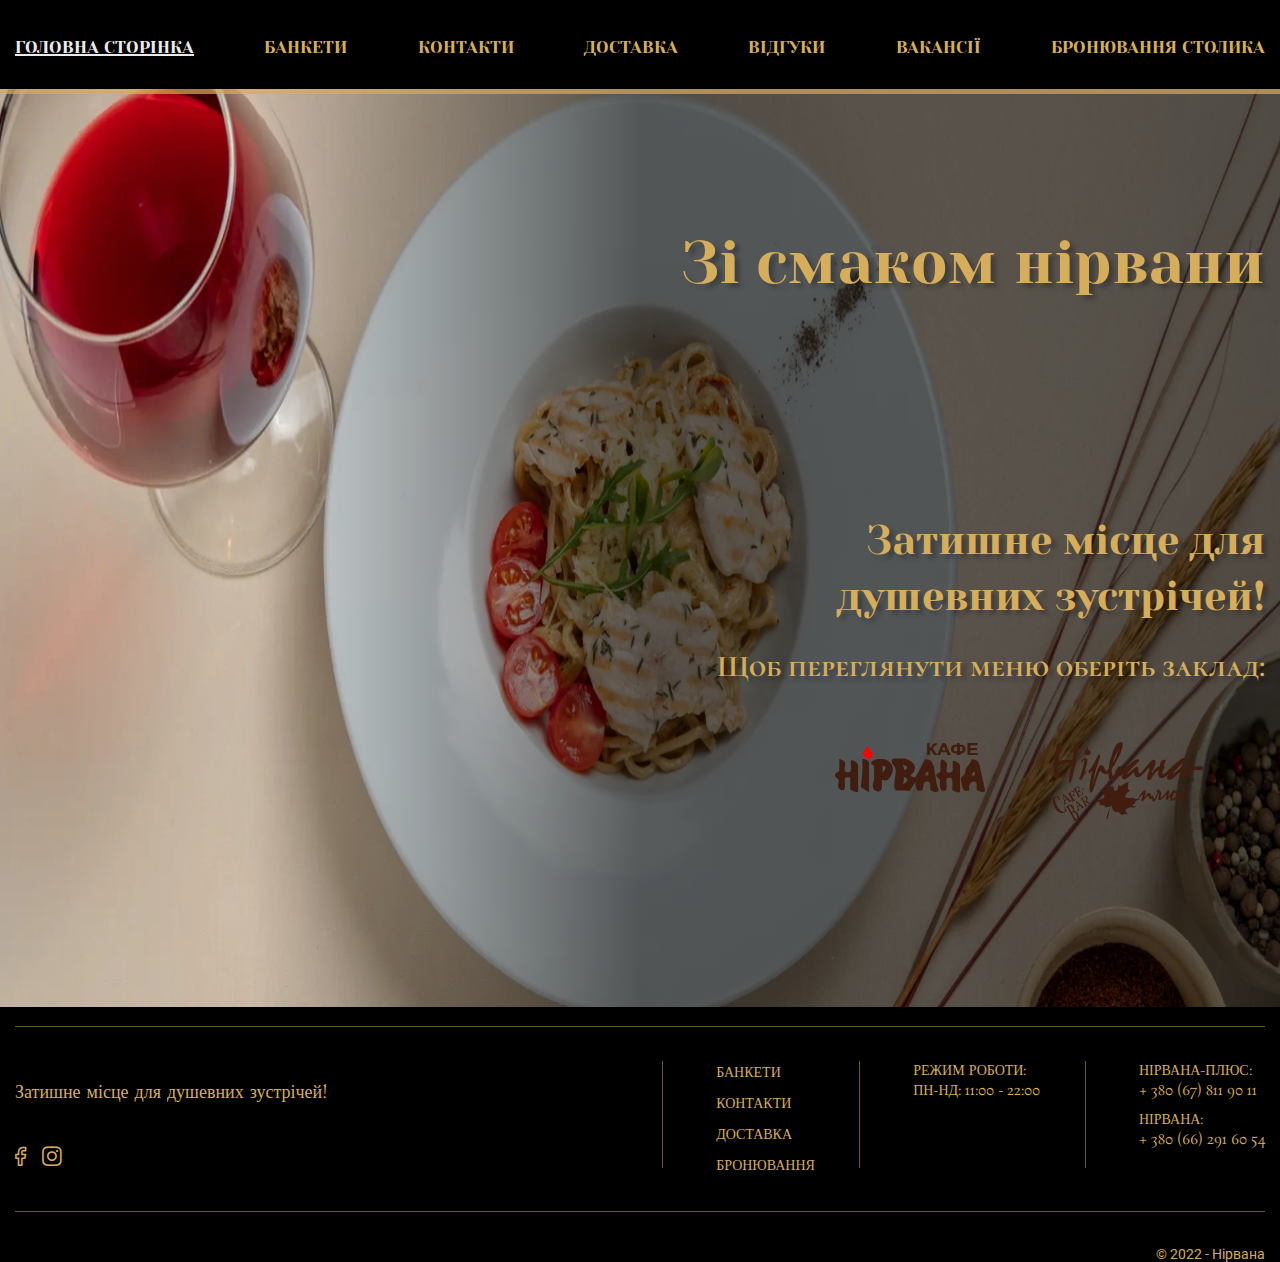
<file: index.html>
<!DOCTYPE html>
<html lang="ru">

<head>
	<title>Главная</title>
	<meta charset="UTF-8">
	<meta name="format-detection" content="telephone=no">
	<!-- <style>body{opacity: 0;}</style> -->
	<link rel="stylesheet" href="css/style.min.css?_v=20220314185610">
	
	<!-- <meta name="robots" content="noindex, nofollow"> -->
	<meta name="viewport" content="width=device-width, initial-scale=1.0">
</head>

<body>
	<div class="wrapper">
		<header class="header">
			<div class="header__container">
				<nav class="header__navv">
					<ul class="header__list">
						<li class="header__item header__active_nav"><a href="home.html" class="header__link">ГОЛОВНА СТОРІНКА</a></li>
						<li class="header__item"><a href="banket.html" class="header__link">БАНКЕТИ</a></li>
						<li class="header__item"><a href="contacts.html" class="header__link">КОНТАКТИ</a></li>
						<li class="header__item"><a href="delivery.html" class="header__link">ДОСТАВКА</a></li>
						<li class="header__item"><a href="#" class="header__link">ВІДГУКИ</a></li>
						<li class="header__item"><a href="vacancy.html" class="header__link">ВАКАНСІЇ</a></li>
						<li class="header__item"><a href="#" class="header__link">БРОНЮВАННЯ СТОЛИКА</a></li>
					</ul>
				</nav>
			</div>
		</header>
		<main class="page">
			<div class="page__main-block main-block">
				<div class="main-block__container">
					<div class="main-block__title">Зі смаком нірвани</div>
					<div class="main-block__subtitle">Затишне місце для душевних зустрічей!</div>
					<div class="main-block__text">Щоб переглянути меню оберіть заклад:</div>
					<div class="main-block__row">
						<a class="main-block__logo" href="#">
							<img src="img/logo/logoNirvana.svg" alt="">
						</a>
						<a class="main-block__logo" href="#">
							<img src="img/logo/logoNirvanaPlus.svg" alt="">
						</a>
					</div>
				</div>
			</div>
		</main>
		<footer class="footer">
			<div class="footer__container">
				<div class="footer__top">
					<div class="footer__info">
						<div class="footer__text">Затишне місце для душевних зустрічей!</div>
						<div class="footer__social">
							<a target="_blank" href="https://www.facebook.com/513860345449810/posts/2136408816528280/?d=n" class="footer__net _icon-fbook"></a>
							<a target="_blank" href="https://instagram.com/nirvanaplus?utm_medium=copy_link" class="footer__net _icon-inst"></a>

						</div>
					</div>
					<div class="footer__links">
						<div class="footer__nav">
							<ul class="footer__list">
								<li class="footer__item"><a href="#" class="footer__link">БАНКЕТИ</a></li>
								<li class="footer__item"><a href="#" class="footer__link">КОНТАКТИ</a></li>
								<li class="footer__item"><a href="#" class="footer__link">ДОСТАВКА</a></li>
								<li class="footer__item"><a href="#" class="footer__link">БРОНЮВАННЯ</a></li>
							</ul>
						</div>
						<div class="footer__time">
							<div class="footer__title">РЕЖИМ РОБОТИ:<br>ПН-НД: 11:00 - 22:00</div>

						</div>
						<div class="footer__contact">
							<div class="footer__phone">
								<p>НІРВАНА-ПЛЮС:</p>
								<a href="tel:380678119011" class="footer__number">+ 380 (67) 811 90 11</a>
							</div>
							<div class="footer__phone">
								<p>НІРВАНА:</p>
								<a href="tel:380662916054" class="footer__number">+ 380 (66) 291 60 54</a>
							</div>
						</div>

					</div>
				</div>
				<div class="footer__bottom">
					<div class="footer__nirvana">© 2022 - Нірвана</div>
				</div>
			</div>
		</footer>
	</div>


	<script src="js/app.min.js?_v=20220314185610"></script>
</body>

</html>
</file>
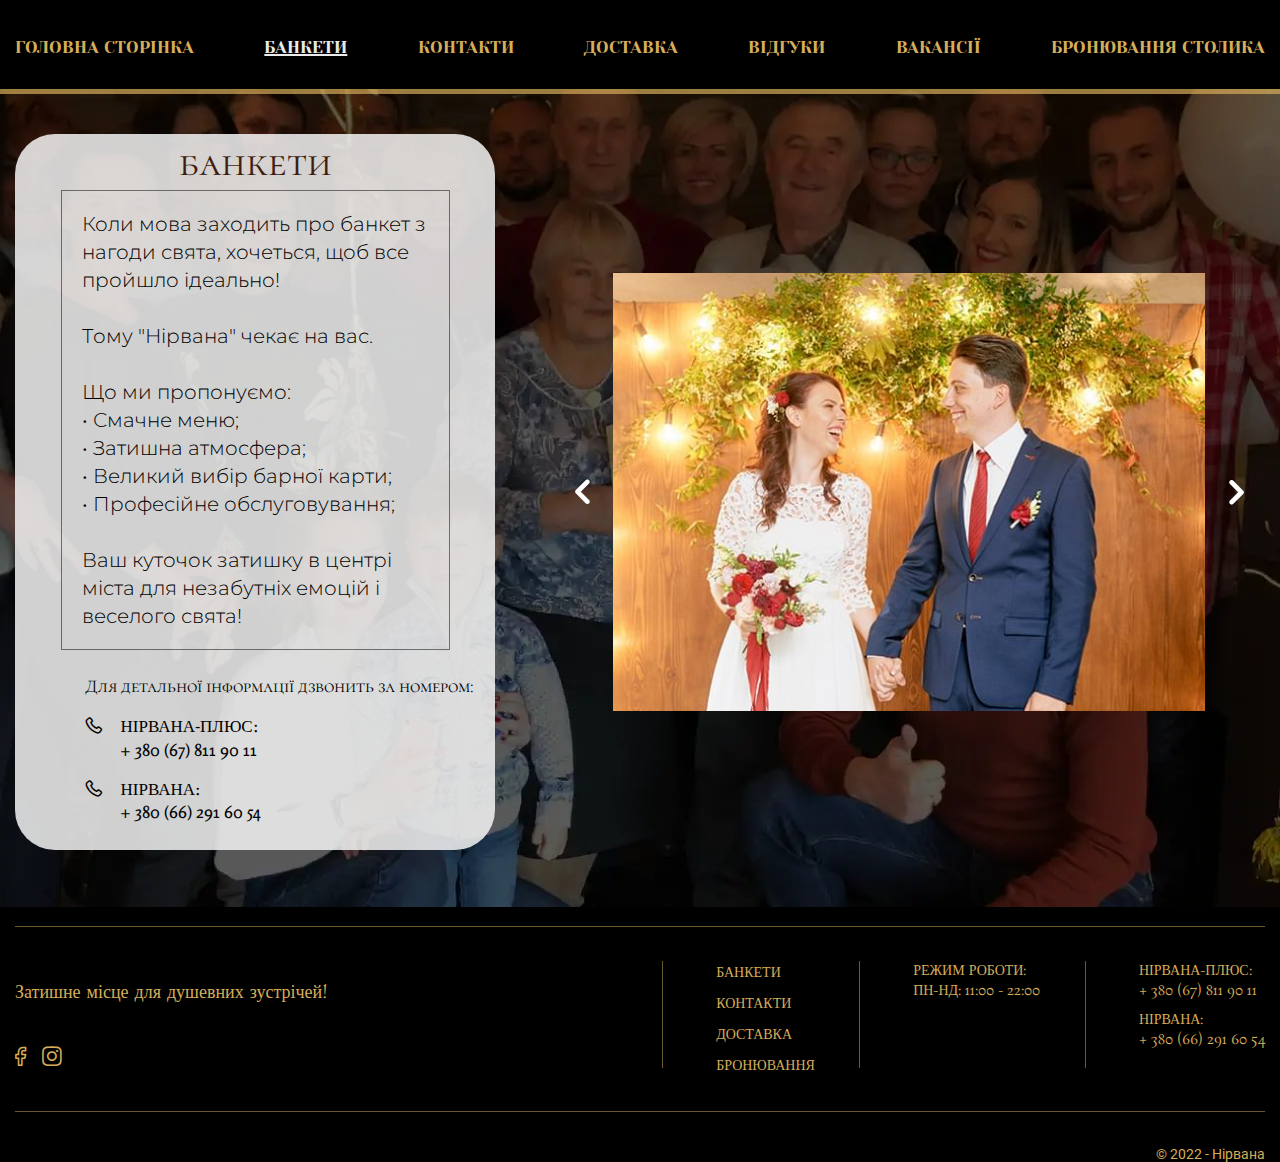
<file: banket.html>
<!DOCTYPE html>
<html lang="ru">

<head>
	<title>Банкет</title>
	<meta charset="UTF-8">
	<meta name="format-detection" content="telephone=no">
	<!-- <style>body{opacity: 0;}</style> -->
	<link rel="stylesheet" href="css/style.min.css?_v=20220314185610">
	<link rel="shortcut icon" href="favicon.ico">
	<!-- <meta name="robots" content="noindex, nofollow"> -->
	<meta name="viewport" content="width=device-width, initial-scale=1.0">
</head>

<body>
	<div class="wrapper">
		<header class="header">
			<div class="header__container">
				<nav class="header__navv">
					<ul class="header__list">
						<li class="header__item"><a href="home.html" class="header__link">ГОЛОВНА СТОРІНКА</a></li>
						<li class="header__item header__active_nav"><a href="banket.html" class="header__link">БАНКЕТИ</a></li>
						<li class="header__item"><a href="contacts.html" class="header__link">КОНТАКТИ</a></li>
						<li class="header__item"><a href="delivery.html" class="header__link">ДОСТАВКА</a></li>
						<li class="header__item"><a href="#" class="header__link">ВІДГУКИ</a></li>
						<li class="header__item"><a href="vacancy.html" class="header__link">ВАКАНСІЇ</a></li>
						<li class="header__item"><a href="#" class="header__link">БРОНЮВАННЯ СТОЛИКА</a></li>
					</ul>
				</nav>
			</div>
		</header>
		<main class="page">
			<div class="page__banket-block banket-block">
				<div class="banket-block__container">
					<div class="banket-block__bankets">
						<h1 class="banket-block__title">банкети</h1>
						<div class="banket-block__text">Коли мова заходить про банкет з нагоди свята, хочеться, щоб все пройшло ідеально!
							<br>
							<br>Тому "Нірвана" чекає на вас.
							<br>
							<br>Що ми пропонуємо:
							<br>• Смачне меню;
							<br>• Затишна атмосфера;
							<br>• Великий вибір барної карти;
							<br>• Професійне обслуговування;
							<br>
							<br>Ваш куточок затишку в центрі міста для незабутніх емоцій і веселого свята!
						</div>
						<div class="banket-block__bottom">
							<div class="banket-block__subtitle">Для детальної інформації дзвонить за номером:</div>
							<div class="banket-block__phone">
								<p class="banket-block__name _icon-phone">НІРВАНА-ПЛЮС:</p>
								<a href="tel:380678119011" class="banket-block__number">+ 380 (67) 811 90 11</a>
							</div>
							<div class="banket-block__phone">
								<p class="banket-block__name _icon-phone">НІРВАНА:</p>
								<a href="tel:380662916054" class="banket-block__number">+ 380 (66) 291 60 54</a>
							</div>
						</div>
					</div>
					<!-- Оболочка слайдера -->

					<div class="banket-block__slider swiper">
						<!-- Двигающееся часть слайдера -->
						<div class="banket-block__wrapper swiper-wrapper">
							<!-- Слайд -->
							<div class="banket-block__slide swiper-slide">
								<div class="banket-block__image _ibg">
									<picture><source srcset="img/slider/02.webp" type="image/webp"><img src="img/slider/02.jpg" alt="Image"></picture>
								</div>
							</div>
							<div class="banket-block__slide swiper-slide">
								<div class="banket-block__image _ibg">
									<picture><source srcset="img/slider/01.webp" type="image/webp"><img src="img/slider/01.jpg" alt="Image"></picture>
								</div>
							</div>
							<div class="banket-block__slide swiper-slide">
								<div class="banket-block__image _ibg">
									<picture><source srcset="img/slider/03.webp" type="image/webp"><img src="img/slider/03.jpg" alt="Image"></picture>
								</div>
							</div>
							<div class="banket-block__slide swiper-slide">
								<div class="banket-block__image _ibg">
									<picture><source srcset="img/slider/04.webp" type="image/webp"><img src="img/slider/04.jpg" alt="Image"></picture>
								</div>
							</div>
							<div class="banket-block__slide swiper-slide">
								<div class="banket-block__image _ibg">
									<picture><source srcset="img/slider/05.webp" type="image/webp"><img src="img/slider/05.jpg" alt="Image"></picture>
								</div>
							</div>
							<div class="banket-block__slide swiper-slide">
								<div class="banket-block__image _ibg">
									<picture><source srcset="img/slider/06.webp" type="image/webp"><img src="img/slider/06.jpg" alt="Image"></picture>
								</div>
							</div>
							<div class="banket-block__slide swiper-slide">
								<div class="banket-block__image _ibg">
									<picture><source srcset="img/slider/07.webp" type="image/webp"><img src="img/slider/07.jpg" alt="Image"></picture>
								</div>
							</div>
							<div class="banket-block__slide swiper-slide">
								<div class="banket-block__image _ibg">
									<picture><source srcset="img/slider/08.webp" type="image/webp"><img src="img/slider/08.jpg" alt="Image"></picture>
								</div>
							</div>
						</div>
						<!-- Если нужна навигация (влево/вправо) -->

						<button type="button" class="banket-block__button-prev _icon-arrov"></button>
						<button type="button" class="banket-block__button-next _icon-arrov"></button>

					</div>
					<!-- <button type="button" class="banket-block__button-prev _icon-arrov"></button>
                        <button type="button" class="banket-block__button-next _icon-arrov"></button>  -->
				</div>



			</div>
		</main>
		<footer class="footer">
			<div class="footer__container">
				<div class="footer__top">
					<div class="footer__info">
						<div class="footer__text">Затишне місце для душевних зустрічей!</div>
						<div class="footer__social">
							<a target="_blank" href="https://www.facebook.com/513860345449810/posts/2136408816528280/?d=n" class="footer__net _icon-fbook"></a>
							<a target="_blank" href="https://instagram.com/nirvanaplus?utm_medium=copy_link" class="footer__net _icon-inst"></a>

						</div>
					</div>
					<div class="footer__links">
						<div class="footer__nav">
							<ul class="footer__list">
								<li class="footer__item"><a href="#" class="footer__link">БАНКЕТИ</a></li>
								<li class="footer__item"><a href="#" class="footer__link">КОНТАКТИ</a></li>
								<li class="footer__item"><a href="#" class="footer__link">ДОСТАВКА</a></li>
								<li class="footer__item"><a href="#" class="footer__link">БРОНЮВАННЯ</a></li>
							</ul>
						</div>
						<div class="footer__time">
							<div class="footer__title">РЕЖИМ РОБОТИ:<br>ПН-НД: 11:00 - 22:00</div>

						</div>
						<div class="footer__contact">
							<div class="footer__phone">
								<p>НІРВАНА-ПЛЮС:</p>
								<a href="tel:380678119011" class="footer__number">+ 380 (67) 811 90 11</a>
							</div>
							<div class="footer__phone">
								<p>НІРВАНА:</p>
								<a href="tel:380662916054" class="footer__number">+ 380 (66) 291 60 54</a>
							</div>
						</div>

					</div>
				</div>
				<div class="footer__bottom">
					<div class="footer__nirvana">© 2022 - Нірвана</div>
				</div>
			</div>
		</footer>
	</div>
	<!-- 
<div id="popup" aria-hidden="true" class="popup">
	<div class="popup__wrapper">
		<div class="popup__content">
			<button data-close type="button" class="popup__close">Закрыть</button>
			<div class="popup__text">
			</div>
		</div>
	</div>
</div>
 -->

	<script src="js/app.min.js?_v=20220314185610"></script>
</body>

</html>
</file>
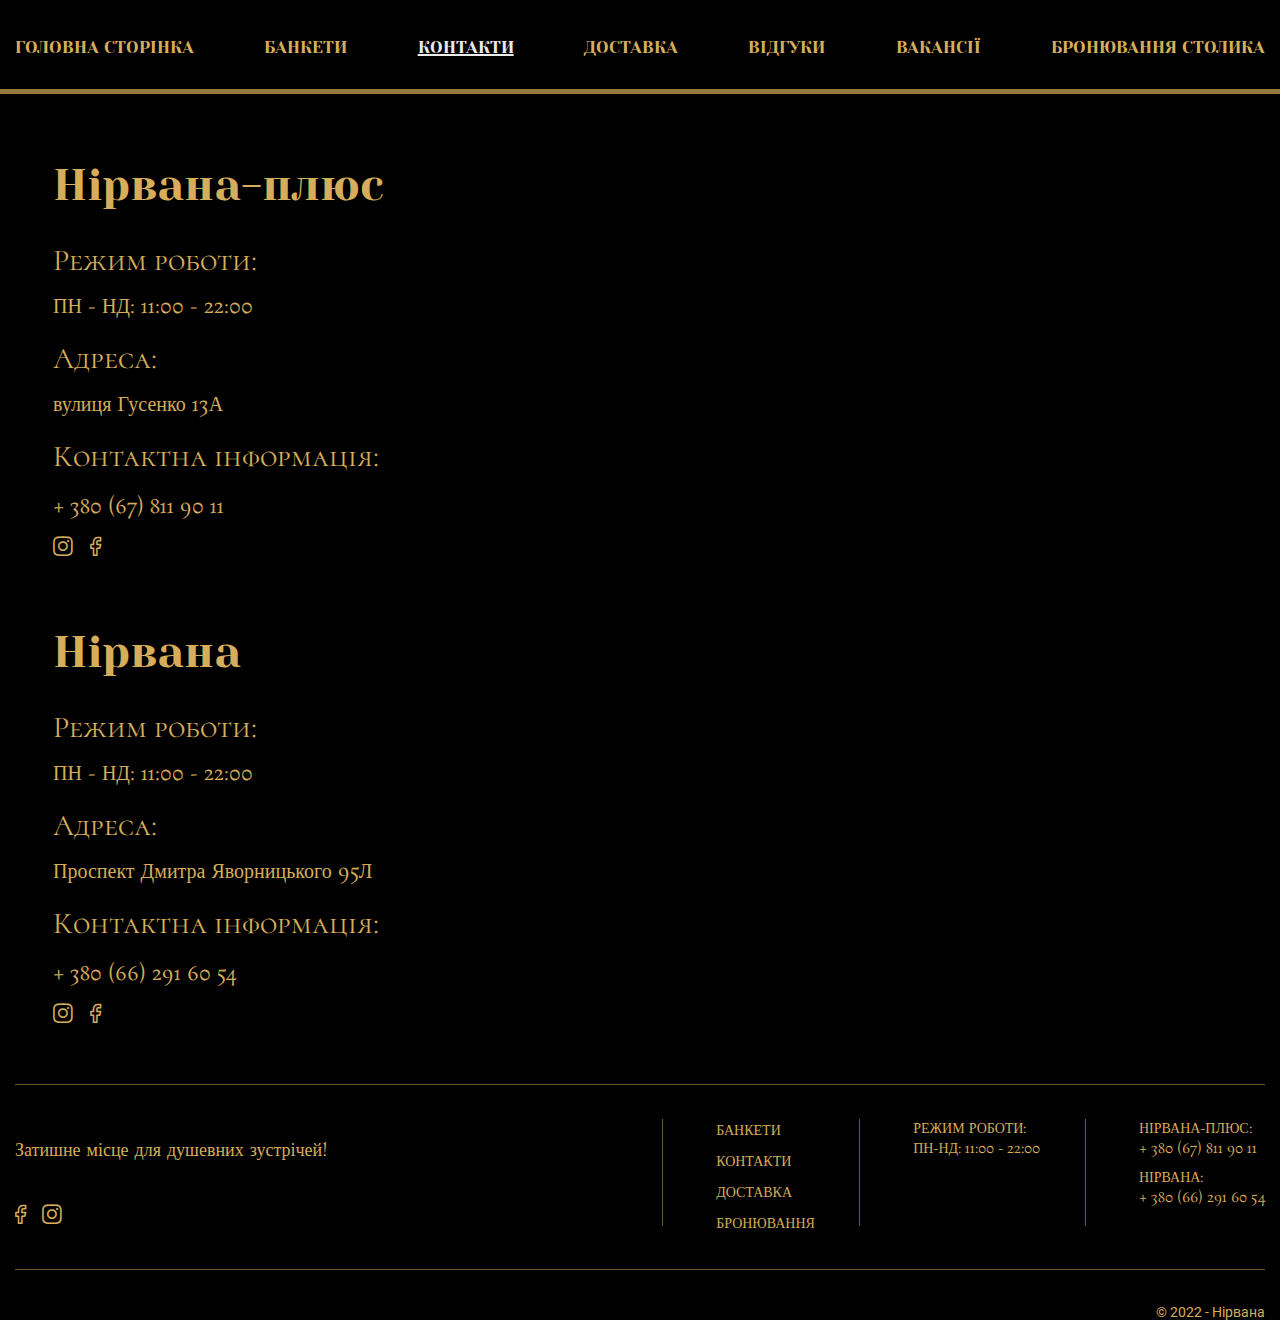
<file: contacts.html>
<!DOCTYPE html>
<html lang="ru">

<head>
	<title>Контакты</title>
	<meta charset="UTF-8">
	<meta name="format-detection" content="telephone=no">
	<!-- <style>body{opacity: 0;}</style> -->
	<link rel="stylesheet" href="css/style.min.css?_v=20220314185610">
	<link rel="shortcut icon" href="favicon.ico">
	<!-- <meta name="robots" content="noindex, nofollow"> -->
	<meta name="viewport" content="width=device-width, initial-scale=1.0">
</head>

<body>
	<div class="wrapper">
		<header class="header">
			<div class="header__container">
				<nav class="header__navv">
					<ul class="header__list">
						<li class="header__item"><a href="home.html" class="header__link">ГОЛОВНА СТОРІНКА</a></li>
						<li class="header__item"><a href="banket.html" class="header__link">БАНКЕТИ</a></li>
						<li class="header__item header__active_nav"><a href="contacts.html" class="header__link">КОНТАКТИ</a></li>
						<li class="header__item"><a href="delivery.html" class="header__link">ДОСТАВКА</a></li>
						<li class="header__item"><a href="#" class="header__link">ВІДГУКИ</a></li>
						<li class="header__item"><a href="vacancy.html" class="header__link">ВАКАНСІЇ</a></li>
						<li class="header__item"><a href="#" class="header__link">БРОНЮВАННЯ СТОЛИКА</a></li>
					</ul>
				</nav>
			</div>
		</header>
		<main class="page">
			<div class="page__contacts-block contacts-block">
				<div class="contacts-block__container">
					<div class="contacts-block__nirvana-pluss">
						<div class="contacts-block__left">
							<div class="contacts-block__title">Нірвана-плюс</div>
							<div class="contacts-block__time">
								<div class="contacts-block__time-title">Режим роботи:</div>
								<div class="contacts-block__time-data">ПН - НД: 11:00 - 22:00</div>
							</div>
							<div class="contacts-block__address">
								<div class="contacts-block__address-title">Адреса:</div>
								<div class="contacts-block__address-street">вулиця Гусенко 13А</div>
							</div>
							<div class="contacts-block__info">
								<div class="contacts-block__info-title">Контактна інформація:</div>
								<div class="contacts-block__info-phone">
									<a href="tel:380678119011" class="contacts-block__info-number">+ 380 (67) 811 90 11</a>
								</div>
								<div class="contacts-block__info-social">
									<a target="_blank" href="https://instagram.com/nirvanaplus?utm_medium=copy_link" class="contacts-block__info-net _icon-inst"></a>
									<a target="_blank" href="https://www.facebook.com/513860345449810/posts/2136408816528280/?d=n" class="contacts-block__info-net _icon-fbook"></a>
								</div>
							</div>
						</div>
						<div class="contacts-block__right">
							<iframe class="contacts-block__map" src="https://www.google.com/maps/embed?pb=!1m18!1m12!1m3!1d1323.144434679576!2d35.05315706123524!3d48.450986788520034!2m3!1f0!2f0!3f0!3m2!1i1024!2i768!4f13.1!3m3!1m2!1s0x40dbe329accd8903%3A0xd21583062925cde3!2z0J3QuNGA0LLQsNC90LAt0L_Qu9GO0YE!5e0!3m2!1sru!2sua!4v1645463338601!5m2!1sru!2sua" width="528" height="350" style="border:0;" allowfullscreen="" loading="lazy"></iframe>
						</div>
					</div>


					<div class="contacts-block__nirvana">
						<div class="contacts-block__left">
							<div class="contacts-block__title">Нірвана</div>
							<div class="contacts-block__time">
								<div class="contacts-block__time-title">Режим роботи:</div>
								<div class="contacts-block__time-data">ПН - НД: 11:00 - 22:00</div>
							</div>
							<div class="contacts-block__address">
								<div class="contacts-block__address-title">Адреса:</div>
								<div class="contacts-block__address-street">Проспект Дмитра Яворницького 95Л</div>
							</div>
							<div class="contacts-block__info">
								<div class="contacts-block__info-title">Контактна інформація:</div>
								<div class="contacts-block__info-phone">
									<a href="tel:380662916054" class="contacts-block__info-number">+ 380 (66) 291 60 54</a>
								</div>
								<div class="contacts-block__info-social">
									<a target="_blank" href="https://instagram.com/nirvanaplus?utm_medium=copy_link" class="contacts-block__info-net _icon-inst"></a>
									<a target="_blank" href="https://www.facebook.com/513860345449810/posts/2136408816528280/?d=n" class="contacts-block__info-net _icon-fbook"></a>
								</div>
							</div>
						</div>
						<div class="contacts-block__right">
							<iframe class="contacts-block__map" src="https://www.google.com/maps/embed?pb=!1m18!1m12!1m3!1d467.6095604793426!2d35.0284129409769!3d48.471893948770344!2m3!1f0!2f0!3f0!3m2!1i1024!2i768!4f13.1!3m3!1m2!1s0x40dbe2f9de0dd3bb%3A0x62245bd589964c31!2z0J3QuNGA0LLQsNC90LA!5e0!3m2!1sru!2sua!4v1645465536818!5m2!1sru!2sua" width="528" height="350" style="border:0;" allowfullscreen="" loading="lazy"></iframe>
						</div>

					</div>

				</div>
			</div>
		</main>
		<footer class="footer">
			<div class="footer__container">
				<div class="footer__top">
					<div class="footer__info">
						<div class="footer__text">Затишне місце для душевних зустрічей!</div>
						<div class="footer__social">
							<a target="_blank" href="https://www.facebook.com/513860345449810/posts/2136408816528280/?d=n" class="footer__net _icon-fbook"></a>
							<a target="_blank" href="https://instagram.com/nirvanaplus?utm_medium=copy_link" class="footer__net _icon-inst"></a>

						</div>
					</div>
					<div class="footer__links">
						<div class="footer__nav">
							<ul class="footer__list">
								<li class="footer__item"><a href="#" class="footer__link">БАНКЕТИ</a></li>
								<li class="footer__item"><a href="#" class="footer__link">КОНТАКТИ</a></li>
								<li class="footer__item"><a href="#" class="footer__link">ДОСТАВКА</a></li>
								<li class="footer__item"><a href="#" class="footer__link">БРОНЮВАННЯ</a></li>
							</ul>
						</div>
						<div class="footer__time">
							<div class="footer__title">РЕЖИМ РОБОТИ:<br>ПН-НД: 11:00 - 22:00</div>

						</div>
						<div class="footer__contact">
							<div class="footer__phone">
								<p>НІРВАНА-ПЛЮС:</p>
								<a href="tel:380678119011" class="footer__number">+ 380 (67) 811 90 11</a>
							</div>
							<div class="footer__phone">
								<p>НІРВАНА:</p>
								<a href="tel:380662916054" class="footer__number">+ 380 (66) 291 60 54</a>
							</div>
						</div>

					</div>
				</div>
				<div class="footer__bottom">
					<div class="footer__nirvana">© 2022 - Нірвана</div>
				</div>
			</div>
		</footer>
	</div>
	<!-- 
<div id="popup" aria-hidden="true" class="popup">
	<div class="popup__wrapper">
		<div class="popup__content">
			<button data-close type="button" class="popup__close">Закрыть</button>
			<div class="popup__text">
			</div>
		</div>
	</div>
</div>
 -->

	<script src="js/app.min.js?_v=20220314185610"></script>
</body>

</html>
</file>
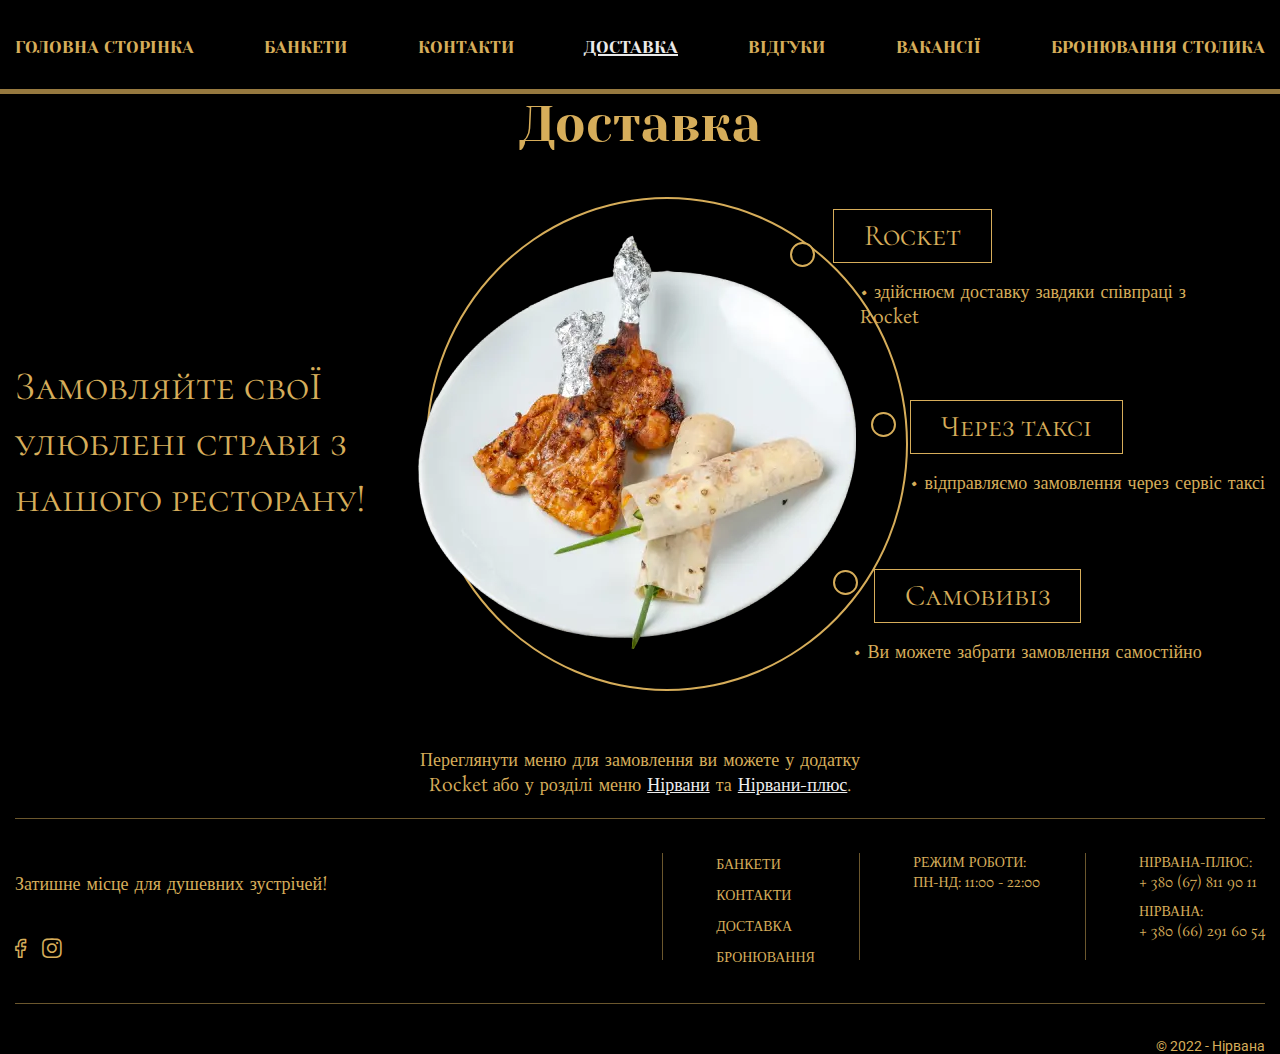
<file: delivery.html>
<!DOCTYPE html>
<html lang="ru">

<head>
	<title>Доставка</title>
	<meta charset="UTF-8">
	<meta name="format-detection" content="telephone=no">
	<!-- <style>body{opacity: 0;}</style> -->
	<link rel="stylesheet" href="css/style.min.css?_v=20220314185610">
	<link rel="shortcut icon" href="favicon.ico">
	<!-- <meta name="robots" content="noindex, nofollow"> -->
	<meta name="viewport" content="width=device-width, initial-scale=1.0">
</head>

<body>
	<div class="wrapper">
		<header class="header">
			<div class="header__container">
				<nav class="header__navv">
					<ul class="header__list">
						<li class="header__item"><a href="home.html" class="header__link">ГОЛОВНА СТОРІНКА</a></li>
						<li class="header__item"><a href="banket.html" class="header__link">БАНКЕТИ</a></li>
						<li class="header__item"><a href="contacts.html" class="header__link">КОНТАКТИ</a></li>
						<li class="header__item header__active_nav"><a href="delivery.html" class="header__link">ДОСТАВКА</a></li>
						<li class="header__item"><a href="#" class="header__link">ВІДГУКИ</a></li>
						<li class="header__item"><a href="vacancy.html" class="header__link">ВАКАНСІЇ</a></li>
						<li class="header__item"><a href="#" class="header__link">БРОНЮВАННЯ СТОЛИКА</a></li>
					</ul>
				</nav>
			</div>
		</header>
		<main class="page">
			<div class="page__delivery-block delivery-block">
				<div class="delivery-block__container">
					<h1 class="delivery-block__title">Доставка</h1>
					<div class="delivery-block__top">
						<div class="delivery-block__left">Замовляйте своЇ улюблені страви з нашого ресторану!</div>
						<div class="delivery-block__right">
							<div class="delivery-block__image">
								<picture><source srcset="img/deliver.webp" type="image/webp"><img src="img/deliver.png" alt="Картинка"></picture>
							</div>
							<div class="delivery-block__circles">
								<div class="delivery-block__circle delivery-block__circle_1"></div>
								<div class="delivery-block__circle delivery-block__circle_2"></div>
								<div class="delivery-block__circle delivery-block__circle_3"></div>
							</div>
							<div class="delivery-block__services">
								<div class="delivery-block__service delivery-block__service_1">
									<div class="delivery-block__service-title">Rocket</div>
									<div class="delivery-block__service-text delivery-block__service-text_1">• здійснюєм доставку завдяки співпраці з Rocket</div>
								</div>
								<div class="delivery-block__service delivery-block__service_2">
									<div class="delivery-block__service-title">Через таксі</div>
									<div class="delivery-block__service-text  delivery-block__service-text_2">• відправляємо замовлення через сервіс таксі</div>
								</div>
								<div class="delivery-block__service delivery-block__service_3">
									<div class="delivery-block__service-title">Самовивіз</div>
									<div class="delivery-block__service-text delivery-block__service-text_3">• Ви можете забрати замовлення самостійно</div>
								</div>

							</div>
						</div>
					</div>
					<div class="delivery-block__bottom">Переглянути меню для замовлення ви можете у додатку <br>Rocket або у розділі меню <a class="delivery-block__bottom_href" href="#">Нірвани</a> та <a class="delivery-block__bottom_href" href="#">Нірвани-плюс</a>.</div>
				</div>

			</div>
		</main>
		<footer class="footer">
			<div class="footer__container">
				<div class="footer__top">
					<div class="footer__info">
						<div class="footer__text">Затишне місце для душевних зустрічей!</div>
						<div class="footer__social">
							<a target="_blank" href="https://www.facebook.com/513860345449810/posts/2136408816528280/?d=n" class="footer__net _icon-fbook"></a>
							<a target="_blank" href="https://instagram.com/nirvanaplus?utm_medium=copy_link" class="footer__net _icon-inst"></a>

						</div>
					</div>
					<div class="footer__links">
						<div class="footer__nav">
							<ul class="footer__list">
								<li class="footer__item"><a href="#" class="footer__link">БАНКЕТИ</a></li>
								<li class="footer__item"><a href="#" class="footer__link">КОНТАКТИ</a></li>
								<li class="footer__item"><a href="#" class="footer__link">ДОСТАВКА</a></li>
								<li class="footer__item"><a href="#" class="footer__link">БРОНЮВАННЯ</a></li>
							</ul>
						</div>
						<div class="footer__time">
							<div class="footer__title">РЕЖИМ РОБОТИ:<br>ПН-НД: 11:00 - 22:00</div>

						</div>
						<div class="footer__contact">
							<div class="footer__phone">
								<p>НІРВАНА-ПЛЮС:</p>
								<a href="tel:380678119011" class="footer__number">+ 380 (67) 811 90 11</a>
							</div>
							<div class="footer__phone">
								<p>НІРВАНА:</p>
								<a href="tel:380662916054" class="footer__number">+ 380 (66) 291 60 54</a>
							</div>
						</div>

					</div>
				</div>
				<div class="footer__bottom">
					<div class="footer__nirvana">© 2022 - Нірвана</div>
				</div>
			</div>
		</footer>
	</div>
	<!-- 
<div id="popup" aria-hidden="true" class="popup">
	<div class="popup__wrapper">
		<div class="popup__content">
			<button data-close type="button" class="popup__close">Закрыть</button>
			<div class="popup__text">
			</div>
		</div>
	</div>
</div>
 -->

	<script src="js/app.min.js?_v=20220314185610"></script>
</body>

</html>
</file>
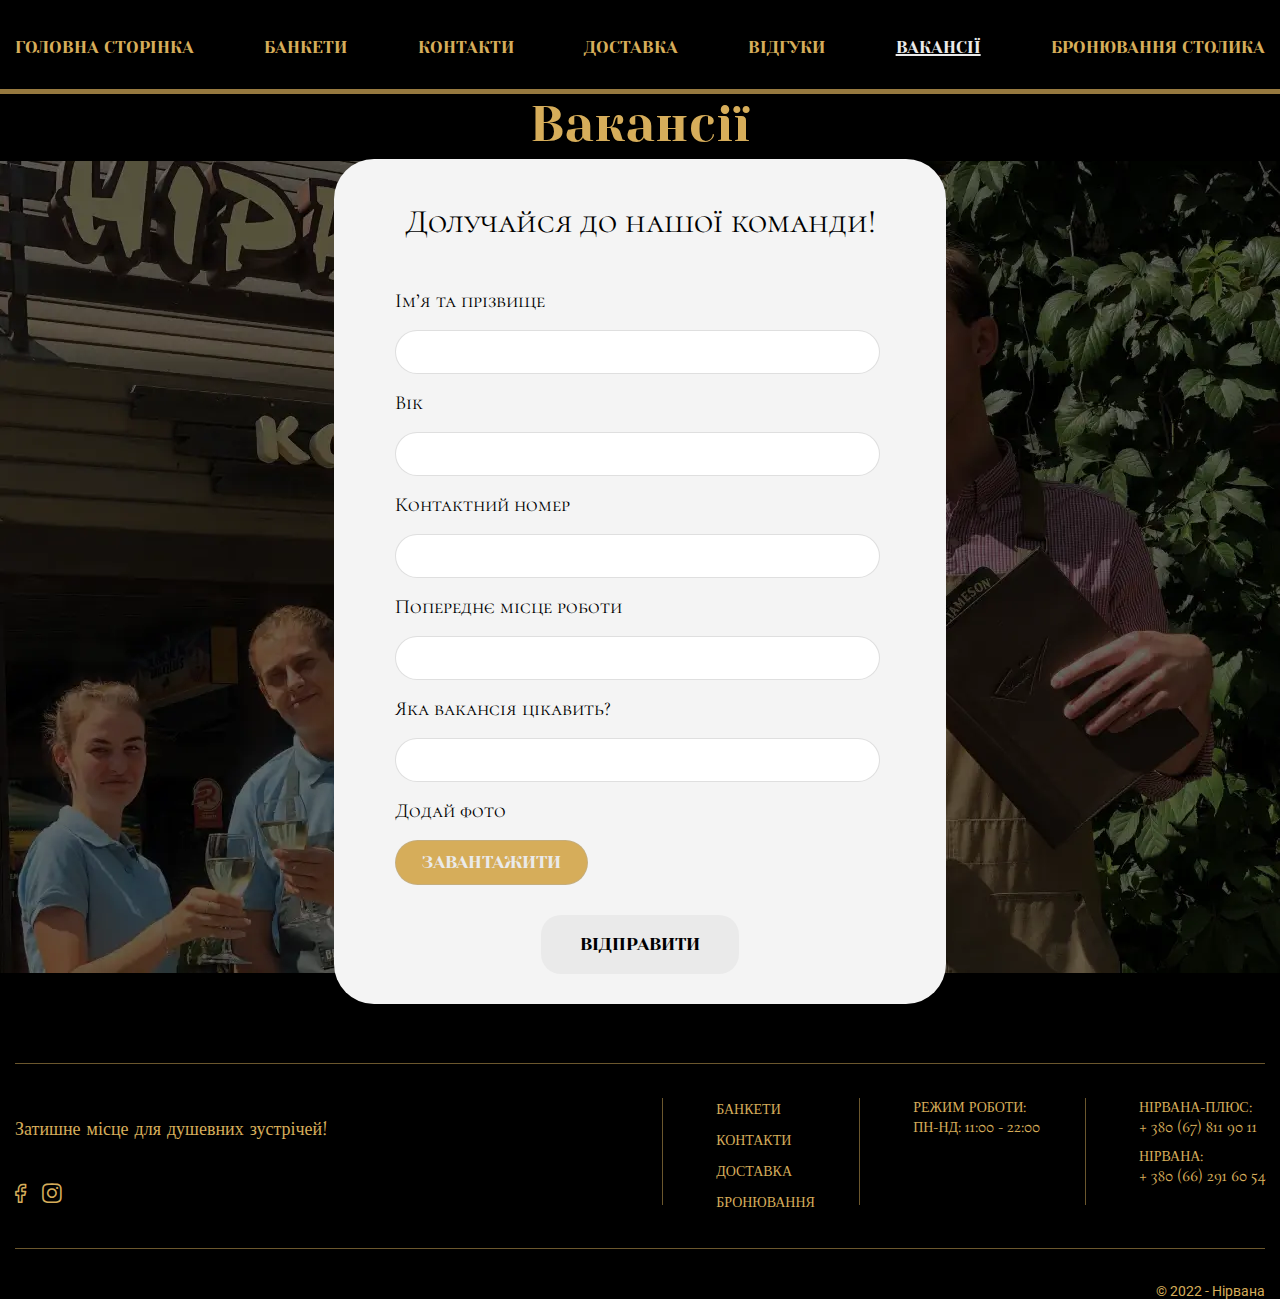
<file: vacancy.html>
<!DOCTYPE html>
<html lang="ru">

<head>
	<title>Вакансії</title>
	<meta charset="UTF-8">
	<meta name="format-detection" content="telephone=no">
	<!-- <style>body{opacity: 0;}</style> -->
	<link rel="stylesheet" href="css/style.min.css?_v=20220314185610">
	<link rel="shortcut icon" href="favicon.ico">
	<!-- <meta name="robots" content="noindex, nofollow"> -->
	<meta name="viewport" content="width=device-width, initial-scale=1.0">
</head>

<body>
	<div class="wrapper">
		<header class="header">
			<div class="header__container">
				<nav class="header__navv">
					<ul class="header__list">
						<li class="header__item"><a href="home.html" class="header__link">ГОЛОВНА СТОРІНКА</a></li>
						<li class="header__item"><a href="banket.html" class="header__link">БАНКЕТИ</a></li>
						<li class="header__item"><a href="contacts.html" class="header__link">КОНТАКТИ</a></li>
						<li class="header__item"><a href="delivery.html" class="header__link">ДОСТАВКА</a></li>
						<li class="header__item"><a href="#" class="header__link">ВІДГУКИ</a></li>
						<li class="header__item header__active_nav"><a href="vacancy.html" class="header__link">ВАКАНСІЇ</a></li>
						<li class="header__item"><a href="#" class="header__link">БРОНЮВАННЯ СТОЛИКА</a></li>
					</ul>
				</nav>
			</div>
		</header>
		<main class="page">
			<div class="page__vacancy-block vacancy-block">
				<div class="vacancy-block__container">
					<h1 class="vacancy-block__title">Вакансії</h1>
					<form action="#" id="form" class="vacancy-block__form form-vacancy">
						<div class="form-vacancy__title">Долучайся до нашої команди!</div>
						<div class="form-vacancy__item">
							<label for="formName" class="form-vacancy__label">Ім’я та прізвище</label>
							<input id="formName" type="text" name="name" class="form-vacancy__input _req">
						</div>
						<div class="form-vacancy__item">
							<label for="formAge" class="form-vacancy__label">Вік</label>
							<input id="formAge" type="text" name="age" class="form-vacancy__input _req">
						</div>
						<div class="form-vacancy__item">
							<label for="formPhone" class="form-vacancy__label">Контактний номер</label>
							<input id="formPhone" name="phone" type="phone" class="form-vacancy__input  _phone _req">
						</div>
						<div class="form-vacancy__item">
							<label for="formWork" class="form-vacancy__label">Попереднє місце роботи</label>
							<input id="formWork" type="text" name="work" class="form-vacancy__input">
						</div>
						<div class="form-vacancy__item">
							<label for="formVacancy" class="form-vacancy__label">Яка вакансія цікавить?</label>
							<input id="formVacancy" type="text" name="vacancy" class="form-vacancy__input _req">
						</div>
						<div class="form-vacancy__item">
							<div class="form-vacancy__label">Додай фото</div>
							<div class="form-vacancy__file file-vacancy">
								<div class="file-vacancy__item">
									<input id="formImage" accept=".jpg, .png, .gif" name="image" type="file" class="file-vacancy__input">
									<div class="file-vacancy__button">ЗАВАНТАЖИТИ</div>
								</div>
							</div>

						</div>
						<button class="form-vacancy__button" type="submit">ВІДПРАВИТИ</button>

					</form>

				</div>

			</div>
		</main>
		<footer class="footer">
			<div class="footer__container">
				<div class="footer__top">
					<div class="footer__info">
						<div class="footer__text">Затишне місце для душевних зустрічей!</div>
						<div class="footer__social">
							<a target="_blank" href="https://www.facebook.com/513860345449810/posts/2136408816528280/?d=n" class="footer__net _icon-fbook"></a>
							<a target="_blank" href="https://instagram.com/nirvanaplus?utm_medium=copy_link" class="footer__net _icon-inst"></a>

						</div>
					</div>
					<div class="footer__links">
						<div class="footer__nav">
							<ul class="footer__list">
								<li class="footer__item"><a href="#" class="footer__link">БАНКЕТИ</a></li>
								<li class="footer__item"><a href="#" class="footer__link">КОНТАКТИ</a></li>
								<li class="footer__item"><a href="#" class="footer__link">ДОСТАВКА</a></li>
								<li class="footer__item"><a href="#" class="footer__link">БРОНЮВАННЯ</a></li>
							</ul>
						</div>
						<div class="footer__time">
							<div class="footer__title">РЕЖИМ РОБОТИ:<br>ПН-НД: 11:00 - 22:00</div>

						</div>
						<div class="footer__contact">
							<div class="footer__phone">
								<p>НІРВАНА-ПЛЮС:</p>
								<a href="tel:380678119011" class="footer__number">+ 380 (67) 811 90 11</a>
							</div>
							<div class="footer__phone">
								<p>НІРВАНА:</p>
								<a href="tel:380662916054" class="footer__number">+ 380 (66) 291 60 54</a>
							</div>
						</div>

					</div>
				</div>
				<div class="footer__bottom">
					<div class="footer__nirvana">© 2022 - Нірвана</div>
				</div>
			</div>
		</footer>
	</div>
	<!-- 
<div id="popup" aria-hidden="true" class="popup">
	<div class="popup__wrapper">
		<div class="popup__content">
			<button data-close type="button" class="popup__close">Закрыть</button>
			<div class="popup__text">
			</div>
		</div>
	</div>
</div>
 -->

	<script src="js/app.min.js?_v=20220314185610"></script>
</body>

</html>
</file>
<file: css/style.min.css>
@charset "UTF-8";@import url(https://fonts.googleapis.com/css?family=Rosarivo:regular&display=swap);@import url(https://fonts.googleapis.com/css?family=Yeseva+One:regular&display=swap);@import url(https://fonts.googleapis.com/css?family=Cormorant+SC:regular,700&display=swap);@import url(https://fonts.googleapis.com/css?family=Rosario:regular&display=swap);@import url(https://fonts.googleapis.com/css?family=Roboto:regular&display=swap);@import url(https://fonts.googleapis.com/css?family=Montserrat:300&display=swap);@font-face{font-family:icons;font-display:swap;src:url(../fonts/icons.woff2) format("woff2"),url(../fonts/icons.woff) format("woff");font-weight:400;font-style:normal}[class*=_icon-]:before{font-family:icons;font-style:normal;font-weight:400;font-variant:normal;text-transform:none;line-height:1;-webkit-font-smoothing:antialiased;-moz-osx-font-smoothing:grayscale}[class*=_icon-]:before{display:block}._icon-arrov:before{content:"\e900"}._icon-fbook:before{content:"\e902"}._icon-inst:before{content:"\e904"}._icon-phone:before{content:"\e906"}*{padding:0;margin:0;border:0}*,:after,:before{-webkit-box-sizing:border-box;box-sizing:border-box}body,html{height:100%;min-width:320px}body{color:#d6ad5a;line-height:1;font-family:Rosarivo;font-size:1.25rem;-ms-text-size-adjust:100%;-moz-text-size-adjust:100%;-webkit-text-size-adjust:100%;-webkit-font-smoothing:antialiased;-moz-osx-font-smoothing:grayscale}button,input,textarea{font-family:Rosarivo;font-size:inherit}button{cursor:pointer;color:inherit;background-color:inherit}a{color:inherit}a:link,a:visited{text-decoration:none}a:hover{text-decoration:none}ul li{list-style:none}img{vertical-align:top}h1,h2,h3,h4,h5,h6{font-weight:inherit;font-size:inherit}.lock body{overflow:hidden;-ms-touch-action:none;touch-action:none}.wrapper{min-height:100%;display:-webkit-box;display:-ms-flexbox;display:flex;-webkit-box-orient:vertical;-webkit-box-direction:normal;-ms-flex-direction:column;flex-direction:column;overflow:hidden}.wrapper>main{-webkit-box-flex:1;-ms-flex:1 1 auto;flex:1 1 auto}.wrapper>*{min-width:0}[class*=__container]{max-width:82rem;-webkit-box-sizing:content-box;box-sizing:content-box;margin:0 auto;padding:0 .9375rem}[class*=-ibg]{position:relative}[class*=-ibg] img{position:absolute;width:100%;height:100%;top:0;left:0;-o-object-fit:cover;object-fit:cover}[class*=-ibg_contain] img{-o-object-fit:contain;object-fit:contain}.header{background-color:#000}.header:after{position:absolute;content:"";width:100%;height:5px;background:#d6ad5a;opacity:.7}.header__list{display:-webkit-box;display:-ms-flexbox;display:flex;-webkit-box-pack:justify;-ms-flex-pack:justify;justify-content:space-between;padding-top:35px;padding-bottom:30px}.header__link{font-family:Yeseva One;font-style:normal;font-weight:400;font-size:17px;line-height:1.4117647059}.header__link:hover{color:#f4f4f4}.header__active_nav{text-decoration:underline;color:#eaeaea}.footer{background-color:#000}.footer__top{margin-top:19px;position:relative;display:-ms-grid;display:grid;-ms-grid-columns:1fr 1fr;grid-template-columns:1fr 1fr;-webkit-box-align:center;-ms-flex-align:center;align-items:center}.footer__top:after{content:"";position:absolute;width:100%;height:1px;left:0;top:0;background:#d6ad5a;opacity:.5}.footer__info{margin-top:44px}.footer__text{font-family:Rosarivo;font-style:normal;font-weight:400;font-size:18px;line-height:1.3888888889}.footer__social{margin-top:40px;display:-webkit-box;display:-ms-flexbox;display:flex}.footer__net:not(:last-child){margin-right:15px}.footer__links{margin-top:35px;display:-ms-grid;display:grid;-webkit-box-pack:center;-ms-flex-pack:center;justify-content:center;justify-items:end;-ms-grid-columns:33.1% 37.8% 29.1%;grid-template-columns:33.1% 37.8% 29.1%}.footer__nav{position:relative;margin-right:32px}.footer__nav::before{content:"";position:absolute;width:1px;height:107px;left:0;top:0;background:#d6ad5a;opacity:.5;margin-left:-54px}.footer__list{margin-top:-9px}.footer__item{margin-top:9px}.footer__link{font-family:Rosarivo;font-style:normal;font-weight:400;font-size:14px;line-height:1.4285714286}.footer__time{position:relative;margin-right:43px}.footer__time::before{content:"";position:absolute;width:1px;height:107px;left:0;top:0;background:#d6ad5a;opacity:.5;margin-left:-54px}.footer__title{font-family:Rosarivo;font-style:normal;font-weight:400;font-size:14px;line-height:1.4285714286}.footer__contact{position:relative}.footer__contact::before{content:"";position:absolute;width:1px;height:107px;left:0;top:0;background:#d6ad5a;opacity:.5;margin-left:-54px}.footer__phone{font-family:Rosarivo;font-style:normal;font-weight:400;font-size:14px;line-height:1.4285714286}.footer__phone:not(:last-child){margin-bottom:9px}.footer__bottom{position:relative;margin-top:35px;padding-top:35px}.footer__bottom:before{content:"";position:absolute;width:100%;height:1px;left:0;top:0;background:#d6ad5a;opacity:.5}.footer__nirvana{font-family:Roboto;font-style:normal;font-weight:400;font-size:14px;line-height:16px;display:-webkit-box;display:-ms-flexbox;display:flex;-webkit-box-pack:end;-ms-flex-pack:end;justify-content:flex-end}.no-webp .main-block{background:-o-linear-gradient(179.92deg,rgba(0,0,0,.6) 50%,rgba(0,0,0,0) 80.28%),url(../img/glavfon.png) 0 0/100% 100% no-repeat}.no-webp .main-block{background:linear-gradient(270.08deg,rgba(0,0,0,.6) 50%,rgba(0,0,0,0) 80.28%),url(../img/glavfon.png) 0 0/100% 100% no-repeat}.main-block__container{padding-top:132px;padding-bottom:185px;display:-webkit-box;display:-ms-flexbox;display:flex;-webkit-box-orient:vertical;-webkit-box-direction:normal;-ms-flex-direction:column;flex-direction:column;-webkit-box-align:end;-ms-flex-align:end;align-items:flex-end}.main-block__title{font-family:Yeseva One;font-style:normal;font-weight:400;font-size:60px;line-height:1.4;text-shadow:5px 4px 4px rgba(0,0,0,.25)}.main-block__subtitle{margin-top:208px;font-family:Yeseva One;font-style:normal;font-weight:400;font-size:40px;line-height:1.4;max-width:45%;text-align:right;text-shadow:5px 4px 4px rgba(0,0,0,.25)}.main-block__text{margin-top:21px;font-family:Cormorant SC;font-style:normal;font-weight:700;font-size:30px;line-height:1.4;text-align:center;text-shadow:5px 4px 4px rgba(0,0,0,.25)}.main-block__row{margin-top:54px}.main-block__logo{margin-right:62px}.no-webp .banket-block{background:url(../img/bnkfon.png) center no-repeat}.banket-block{background-color:#000}.banket-block__container{display:-webkit-box;display:-ms-flexbox;display:flex;-webkit-box-align:center;-ms-flex-align:center;align-items:center;padding-top:45px;padding-bottom:57px}.banket-block__bankets{background:rgba(244,244,244,.85);border-radius:40px;display:-webkit-box;display:-ms-flexbox;display:flex;-webkit-box-orient:vertical;-webkit-box-direction:normal;-ms-flex-direction:column;flex-direction:column;-webkit-box-align:center;-ms-flex-align:center;align-items:center;padding-bottom:26px;-webkit-box-flex:0;-ms-flex:0 0 38.4146341463%;flex:0 0 38.4146341463%;margin-right:58px}.banket-block__title{font-family:Cormorant SC;font-style:normal;font-weight:400;font-size:40px;line-height:1.4;text-align:center;color:#411d10}.banket-block__text{border:1px solid rgba(0,0,0,.5);-webkit-box-sizing:border-box;box-sizing:border-box;font-family:Montserrat;font-style:normal;font-weight:300;font-size:20px;line-height:1.4;max-width:81%;padding:19px 0 19px 20px;margin:0 auto;color:#000}.banket-block__bottom{margin-top:24px;padding-left:48px}.banket-block__subtitle{font-family:Cormorant SC;font-style:normal;font-weight:400;font-size:18px;line-height:1.3888888889;color:#000}.banket-block__phone{font-family:Rosario;font-style:normal;font-weight:400;font-size:17px;line-height:140%;color:#000;-ms-flex-wrap:nowrap;flex-wrap:nowrap;margin-top:15px}.banket-block__name{display:-webkit-box;display:-ms-flexbox;display:flex;-webkit-box-align:center;-ms-flex-align:center;align-items:center}.banket-block__name::before{margin-right:18px}.banket-block__number{margin-left:35px}.banket-block__slider{-webkit-box-flex:1;-ms-flex:1 1 auto;flex:1 1 auto;min-width:0;position:relative;display:-webkit-box;display:-ms-flexbox;display:flex;-webkit-box-align:center;-ms-flex-align:center;align-items:center;padding:0 60px}.banket-block__image{padding:0 0 74% 0}.banket-block__control{position:relative}.banket-block__button-prev{position:absolute;bottom:47%;left:3%;font-size:26px;color:#fff}.banket-block__button-next{position:absolute;bottom:47%;right:3%;font-size:26px;-webkit-transform:rotate(-180deg);-ms-transform:rotate(-180deg);transform:rotate(-180deg);color:#fff}.contacts-block{background-color:#000}.contacts-block__nirvana-pluss{display:-webkit-box;display:-ms-flexbox;display:flex;-webkit-box-pack:justify;-ms-flex-pack:justify;justify-content:space-between;margin:0 38px;padding-top:65px}.contacts-block__nirvana{display:-webkit-box;display:-ms-flexbox;display:flex;-webkit-box-pack:justify;-ms-flex-pack:justify;justify-content:space-between;margin:0 38px;padding-top:65px;padding-bottom:42px}.contacts-block__title{font-family:Yeseva One;font-style:normal;font-weight:400;font-size:45px;line-height:1.4}.contacts-block__time{margin-top:23px}.contacts-block__time-title{font-family:Cormorant SC;font-style:normal;font-weight:400;font-size:30px;line-height:1.4}.contacts-block__time-data{margin-top:11px;font-family:Rosarivo;font-style:normal;font-weight:400;font-size:20px;line-height:1.4}.contacts-block__address{margin-top:17px}.contacts-block__address-title{font-family:Cormorant SC;font-style:normal;font-weight:400;font-size:30px;line-height:1.4}.contacts-block__address-street{margin-top:11px;font-family:Rosarivo;font-style:normal;font-weight:400;font-size:20px;line-height:1.4}.contacts-block__info{margin-top:17px}.contacts-block__info-title{font-family:Cormorant SC;font-style:normal;font-weight:400;font-size:30px;line-height:1.4}.contacts-block__info-phone{margin-top:15px;font-family:Rosarivo;font-style:normal;font-weight:400;font-size:20px;line-height:1.4}.contacts-block__info-social{display:-webkit-box;display:-ms-flexbox;display:flex;margin-top:15px}.contacts-block__info-net:not(:last-child){margin-right:17px}.delivery-block{background-color:#000}.delivery-block__title{font-family:Yeseva One;font-style:normal;font-weight:400;font-size:50px;line-height:1.4;text-align:center}.delivery-block__top{display:-ms-grid;display:grid;-ms-grid-columns:1fr 67.8353658537%;grid-template-columns:1fr 67.8353658537%;padding-top:75px;padding-bottom:100px;-webkit-box-align:center;-ms-flex-align:center;align-items:center}.delivery-block__left{font-family:Cormorant SC;font-style:normal;font-weight:400;font-size:40px;line-height:1.4}.delivery-block__right{display:-webkit-box;display:-ms-flexbox;display:flex;position:relative}.delivery-block__image{position:relative}.delivery-block__image::before{content:"";width:482px;height:494px;border:2px solid #d6ad5a;border-radius:50%;position:absolute;bottom:-10%;left:2%}.delivery-block__image img{position:relative;z-index:2}.delivery-block__circle{width:25px;height:25px;border:2px solid #d6ad5a;border-radius:50%;position:absolute;background-color:#000}.delivery-block__circle_1{top:2%;left:44%}.delivery-block__circle_2{top:43%;left:53.5%}.delivery-block__circle_3{bottom:13%;left:49%}.delivery-block__service{position:absolute}.delivery-block__service_1{top:-6%;right:5%}.delivery-block__service_2{top:40%;right:0}.delivery-block__service_3{bottom:-4%;right:5%}.delivery-block__service-title{font-family:Cormorant SC;font-style:normal;font-weight:400;font-size:30px;line-height:1.4;text-align:center;border:1px solid #d6ad5a;-webkit-box-sizing:border-box;box-sizing:border-box;display:inline-block;padding:5px 30px}.delivery-block__service-text{margin-top:18px;font-family:Rosarivo;font-style:normal;font-weight:400;font-size:18px;line-height:1.3888888889}.delivery-block__service-text_1{margin-left:7%}.delivery-block__service-text_3{margin-left:-6%}.delivery-block__bottom{font-family:Rosarivo;font-style:normal;font-weight:400;font-size:18px;line-height:1.3888888889;text-align:center}.delivery-block__bottom a.delivery-block__bottom_href{text-decoration:underline;color:#eee}.no-webp .vacancy-block{background-image:url(../img/vacan01.png),url(../img/vacan02.png)}.vacancy-block{background-color:#000;background-repeat:no-repeat;background-position:left,right}.vacancy-block__container{display:-webkit-box;display:-ms-flexbox;display:flex;-webkit-box-orient:vertical;-webkit-box-direction:normal;-ms-flex-direction:column;flex-direction:column;-webkit-box-align:center;-ms-flex-align:center;align-items:center;padding-bottom:40px}.vacancy-block__title{font-family:Yeseva One;font-style:normal;font-weight:400;font-size:50px;line-height:1.4;text-align:center}.vacancy-block__form{position:relative}.vacancy-block__form::after{content:"";position:absolute;top:0;left:0;width:100%;height:100%;border-radius:20px;background:rgba(51,51,51,.418) url(../img/loading.gif) center/50px no-repeat;opacity:0;visibility:hidden;-webkit-transition:all .5s ease 0s;-o-transition:all .5s ease 0s;transition:all .5s ease 0s}.vacancy-block__form._sending::after{opacity:1;visibility:visible}.form-vacancy{background:#f4f4f4;border-radius:40px;padding-top:40px;min-width:49%;padding-bottom:30px}.form-vacancy__title{font-family:Cormorant SC;font-style:normal;font-weight:400;font-size:33px;line-height:1.3939393939;text-align:center;color:#000;margin-bottom:42px}.form-vacancy__item{margin:0 0 15px 0;padding-left:10%}.form-vacancy__label{display:block;font-family:Cormorant SC;font-style:normal;font-weight:400;font-size:20px;line-height:140%;line-height:1.4;color:#000;margin:0 0 15px 0}.form-vacancy__input{background:#fff;border:1px solid rgba(176,176,176,.4);border-radius:25px;width:88%;height:44px;padding-left:4%;min-width:20%}.form-vacancy__input._error{-webkit-box-shadow:0 0 7px red;box-shadow:0 0 7px red}.form-vacancy__button{background:#eaeaea;border-radius:20px;font-family:Yeseva One;font-style:normal;font-weight:400;font-size:18px;line-height:1.3888888889;text-align:center;color:#000;padding:17px 39px;display:block;margin:0 auto}.file-vacancy__item{position:relative}.file-vacancy__input{position:absolute;top:0;left:0;width:100%;height:100%;opacity:0;font-size:0;cursor:pointer}.file-vacancy__button{display:-webkit-inline-box;display:-ms-inline-flexbox;display:inline-flex;font-family:Yeseva One;font-style:normal;font-weight:400;font-size:18px;line-height:1.3888888889;color:#eaeaea;padding:9px 26px;text-align:center;background:#d6ad5a;border:1px solid rgba(176,176,176,.4);-webkit-box-sizing:border-box;box-sizing:border-box;border-radius:25px;margin-bottom:15px}._ibg{background-position:center;background-size:cover;background-repeat:no-repeat;position:relative}._ibg img{width:0;height:0;position:absolute;top:0;left:0;opacity:0;visibility:hidden}.swiper{overflow:hidden}.swiper-wrapper{width:100%;height:100%;-webkit-box-sizing:content-box;box-sizing:content-box;display:-webkit-box;display:-ms-flexbox;display:flex;position:relative}.swiper-vertical .swiper-wrapper{-webkit-box-orient:vertical;-webkit-box-direction:normal;-ms-flex-direction:column;flex-direction:column}.swiper-autoheight .swiper-wrapper{-webkit-box-align:start;-ms-flex-align:start;align-items:flex-start}.swiper-initialized .swiper-slide{-ms-flex-negative:0;flex-shrink:0}.swiper-android .swiper-slide,.swiper-android .swiper-wrapper{-webkit-transform:translate3d(0,0,0);transform:translate3d(0,0,0)}.swiper-button-lock{display:none!important}.webp .main-block{background:-o-linear-gradient(179.92deg,rgba(0,0,0,.6) 50%,rgba(0,0,0,0) 80.28%),url(../img/glavfon.webp) 0 0/100% 100% no-repeat}.webp .main-block{background:linear-gradient(270.08deg,rgba(0,0,0,.6) 50%,rgba(0,0,0,0) 80.28%),url(../img/glavfon.webp) 0 0/100% 100% no-repeat}.webp .banket-block{background:url(../img/bnkfon.webp) center no-repeat}.webp .vacancy-block{background-image:url(../img/vacan01.webp),url(../img/vacan02.webp)}
</file>
